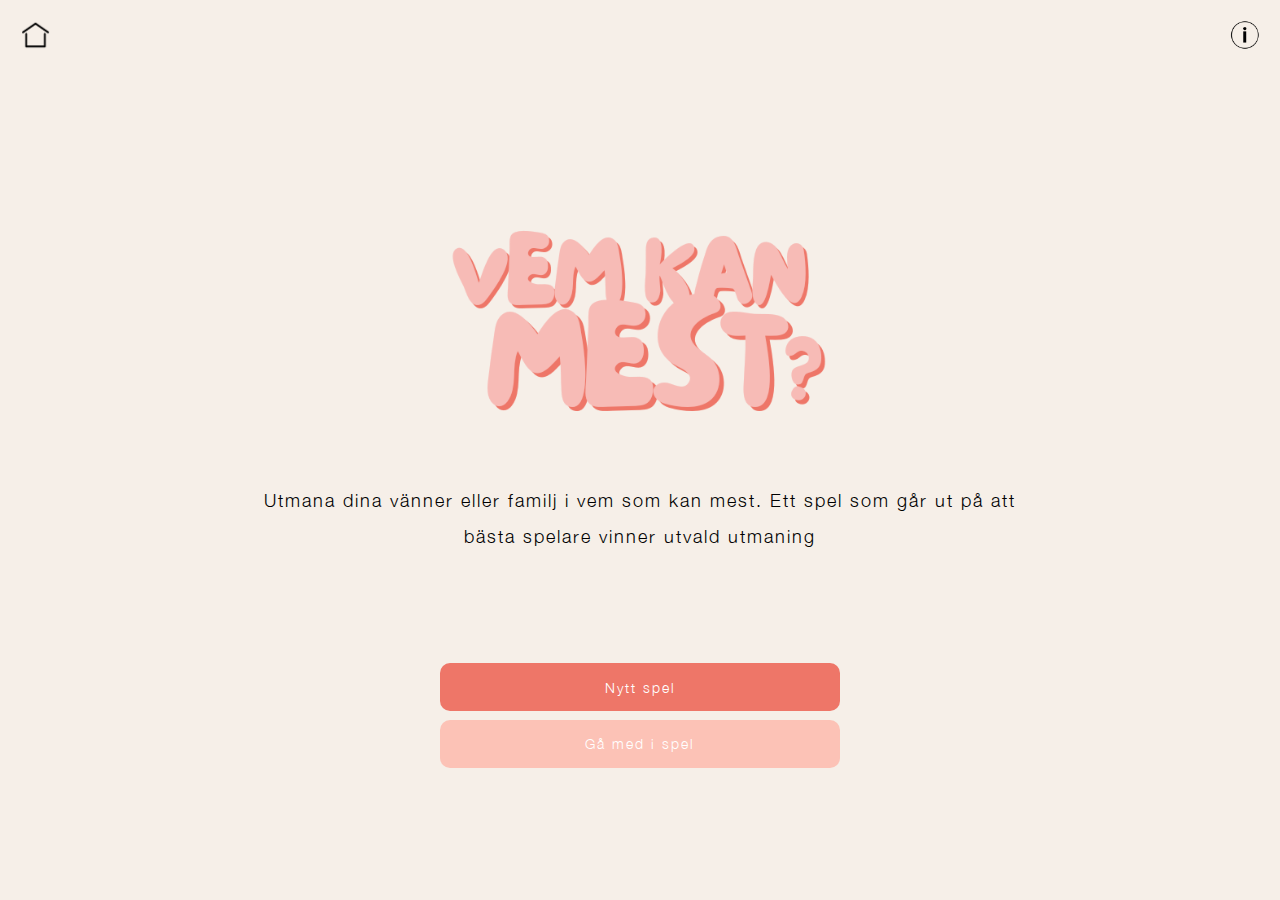
<file: index.html>
<!DOCTYPE html>
<html lang="en">

<head>
    <meta charset="UTF-8">
    <meta name="viewport" content="width=device-width, initial-scale=1.0">
    <title>Vem kan mest</title>
    <link rel="stylesheet" href="css/index.css">
    <link rel="stylesheet" href="css/startpage.css">
    <link rel="manifest" href="manifest.json" />

</head>

<body>
    <header>
        <div class="home"></div>
        <img class="headerLogo hidden" src="resources/Logga_header_small_height.png" alt="">
        <div id="info">
            <div id="infoBox" class="hidden">
                <p id="infoTitle">Vem Kan Mest</p>
                <div id="textDecoration"></div>
                <p class="list">1. Gå med i ett spel genom att ange pinkod.</li>
                <p class="list">2. Skapa ett nytt spel, bjud in deltagare med unik pinkod.</li>
                <p class="list">3. Följ instruktionerna för att spela.</li>
            </div>
        </div>
    </header>
    <div id="box">
        <div id="img"></div>
        <!--   <h1>VEM KAN MEST</h1> -->
        <p id="gameInfo">Utmana dina vänner eller familj i vem som kan mest. Ett spel som går ut på att bästa spelare
            vinner utvald utmaning</p>
        <div class="buttonContainerJoinStart">
            <button id="start" class="startpageButton allBtn">Nytt spel</button>
            <button id="join" class="startpageButton allBtn">Gå med i spel</button>
        </div>
    </div>

    <script src="js/index.js"></script>
    <script src="js/functions.js"></script>
    <script src="js/lobby.js"></script>
</body>

</html>
</file>
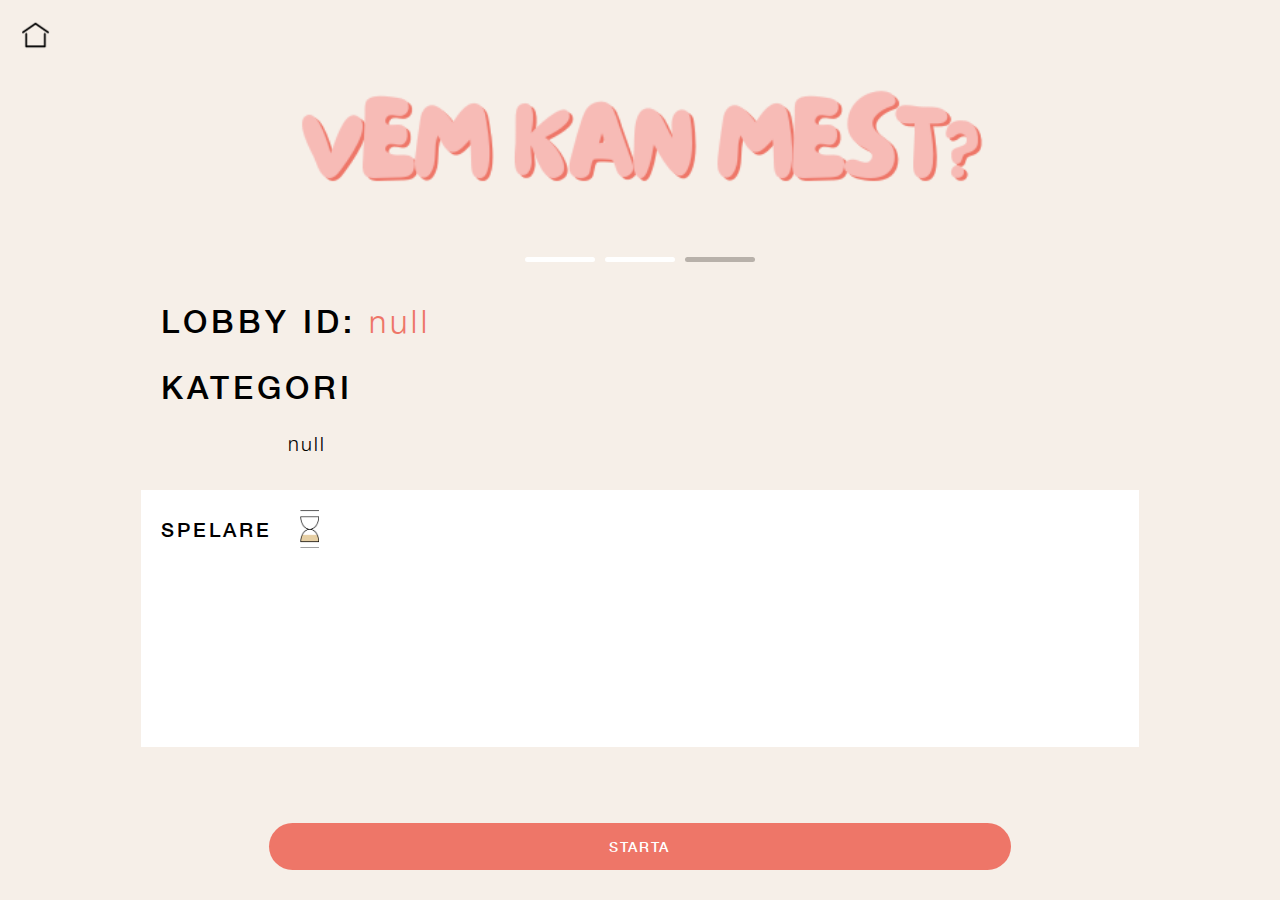
<file: host.html>
<!DOCTYPE html>
<html lang="en">

<head>
    <meta charset="UTF-8">
    <meta name="viewport" content="width=device-width, initial-scale=1.0">
    <title>Vem kan mest</title>
    <link rel="stylesheet" href="css/index.css">
    <link rel="stylesheet" href="./css/host.css">

</head>

<body>
    <dialog>
        <h2>Är du säker att du vill lämna och därmed avsluta quizet?</h2>
        <button id="quit">JA</button>
        <button id="close">NEJ</button>
    </dialog>

    <header>
        <div class="home"></div>
        <img class="headerLogo" src="resources/Logga_header_small_height.png" alt="">
        <div class="steps">
            <div class=" step"></div>
            <div class=" step"></div>
            <div class=" step full"></div>
        </div>
    </header>

    <main class="joinLobby">

    </main>
    <footer></footer>

    <script src="./js/functions.js"></script>
    <script src="./js/host.js"></script>
</body>

</html>
</file>
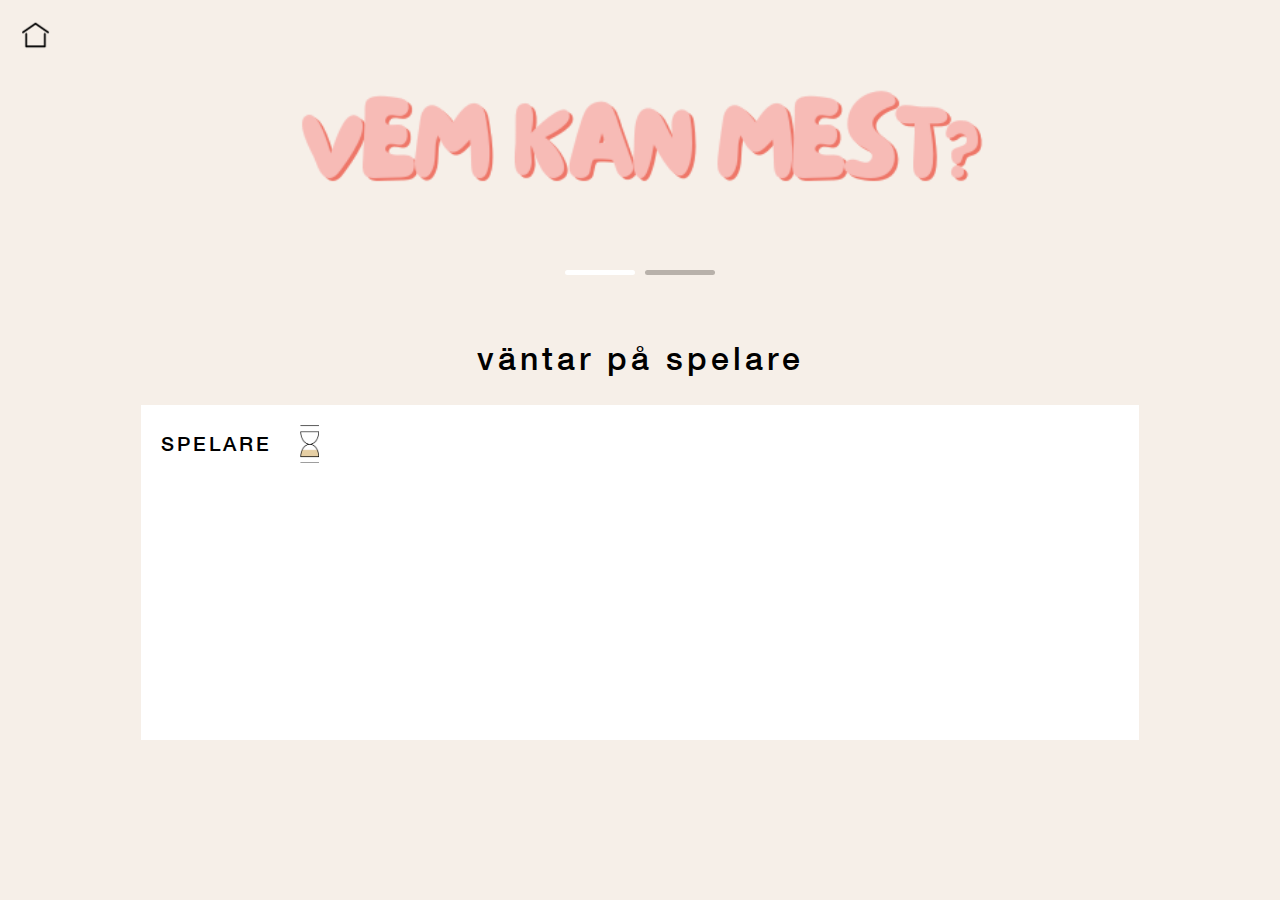
<file: player.html>
<!DOCTYPE html>
<html lang="en">

<head>
    <meta charset="UTF-8">
    <meta name="viewport" content="width=device-width, initial-scale=1.0">
    <title>Document</title>
    <link rel="stylesheet" href="css/index.css">
    <link rel="stylesheet" href="./css/player.css">

</head>

<body>
    <dialog>
        <h2>Är du säker att du vill lämna och därmed förlora dina poäng?</h2>
        <button id="quit">JA</button>
        <button id="close">NEJ</button>
    </dialog>
    <header>
        <div class="home"></div>
        <img class="headerLogo" src="resources/Logga_header_small_height.png" alt="">
    </header>



    <main class="joinLobby">
        <div class="steps">
            <div class=" step"></div>
            <div class=" step full"></div>
        </div>

        <section class="lobby">
            <h3 id="feedback"></h3>
        </section>

        <p class="h2Center">väntar på spelare</p>

        <section id="players">
            <div class="playersTextIconContainer">
                <p class="h3">SPELARE</p>
                <div class="timeGlass"></div>
            </div>
            <div id="playerNames">
            </div>
        </section>

        <section id="users">

        </section>

    </main>

    <footer>

    </footer>

    <script src="js/functions.js"></script>
    <script src="js/player.js"></script>
</body>

</html>
</file>
<file: css/index.css>
:root {
    /*color base*/
    --white-color: #ffffff;
    --black-color: #1E1F20;
    --beige-color: #F6EFE8;
    --greige-color: #B8B1AA;
    --grey-color: #D9D9D9;

    /*color pop*/
    --blue-color: #32317F;
    --purple-color: #463F5B;
    --pink-color: #F7BBB6;
    --salmon1-color: #EE7668;
    --salmon2-color: #F2AE99;
    --salmon3-color: #CE7861;
}

.allBtn {
    background-color: var(--salmon1-color);
    color: white;

    font-size: clamp(.625rem, 3vw, .875rem);
    border-radius: 50px;
    border: none;
    padding: 1.7vh 9vw;
    letter-spacing: 2px;

    display: flex;
    justify-self: center;
    align-items: center;
    justify-content: center;
}

[disabled="true"] {
    background-color: var(--salmon2-color);
}

footer {
    grid-row: 3;
    display: flex;
    justify-content: center;
    align-items: center;
}

button {
    letter-spacing: 5px;
    padding: 10px;
    border: none;
    border-radius: 10px;
}


.bac {
    background-color: #ffffff;
}

.message {
    font-size: 12px;
    color: var(--salmon1-color);
    letter-spacing: 2px;
    margin-top: 5px;
    display: flex;
    justify-content: center;
    height: 16px;
    text-align: center;
}

.h1 {
    font-size: clamp(.813rem, 10vw, 4rem);
    font-family: "Helvetica Neue Regular";
    letter-spacing: 4px;
    margin: 3vh 0;
}

.h2 {
    font-size: clamp(.813rem, 5vw, 2rem);
    font-family: "Helvetica Neue Regular";
    letter-spacing: 4px;
    margin: 3vh 0;
}

.h2NoMargin {
    font-size: clamp(.813rem, 4.5vw, 2rem);
    font-family: "Helvetica Neue Regular";
    letter-spacing: 4px;
    margin: 0;
}

.h2Center {
    font-size: clamp(.813rem, 4.5vw, 2rem);
    font-family: "Helvetica Neue Regular";
    letter-spacing: 4px;
    margin: 3vh 0;
    text-align: center;
}

.h3 {
    font-size: clamp(.813rem, 3.4vw, 1.25rem);
    font-family: "Helvetica Neue Regular";
    letter-spacing: 3px;
    margin: 0;
}

.h4 {
    font-size: clamp(.813rem, 3.4vw, 1.25rem);
    font-family: "Helvetica Neue Thin";
    letter-spacing: 2px;
    margin: 0;
}

.pp {
    text-align: start;
    font-size: clamp(.625rem, 3vw, 1rem);
    color: #646464;
    letter-spacing: 2px;
    margin: .5vh 0 0 0;
}

.ppp {
    text-align: start;
    font-size: clamp(.625rem, 3.5vw, 1.25rem);
    color: #646464;
    letter-spacing: 2px;
    margin-bottom: 3vh;
}

.pppp {
    text-align: start;
    font-size: clamp(.625rem, 2vw, 0.75rem);
    color: #646464;
    letter-spacing: 1px;
    margin: 0;
}

#joinLobbyMessage {}

body {
    background-color: #F6EFE8;
    margin: 0;
    height: 100vh;
    display: grid;
    grid-template-rows: 1fr 5fr 1fr;
    background-size: cover;
    background-repeat: repeat;
    background-position: center;
}


.hidden {
    display: none;
}

#hidden {
    display: none;
}

#hostName {
    outline: none;
}

.maxCharacters {
    border: 1px solid red;
    animation: maxCharactersInput .3s;
}

#home {
    display: flex;
    justify-content: center;
    align-items: center;
    grid-row: 1;
    width: 30px;
    height: 30px;
    margin: 5vw;
    justify-self: left;
    background-image: url(../resources/icons/home_button.png);
    background-size: cover;
    background-position: center;
}

@keyframes maxCharactersInput {
    25% {
        transform: translateX(4px);
    }

    50% {
        transform: translateX(-4px);
    }

    75% {
        transform: translateX(4px);
    }
}

@font-face {
    font-family: "Helvetica Neue Bold";
    src: url("../resources/helvetica-neue/HelveticaNeueBold.ttf");
}

@font-face {
    font-family: "Helvetica Neue Regular";
    src: url("../resources/helvetica-neue/HelveticaNeueMedium.ttf");
}

@font-face {
    font-family: "Helvetica Neue Thin";
    src: url("../resources/helvetica-neue/HelveticaNeueLight.ttf");
}

* {
    box-sizing: border-box;
    font-family: "Helvetica Neue Thin";

}

/*Creating lobby steps*/

.joinLobby {
    display: flex;
    flex-direction: column;
    width: 80vw;
    min-height: 300px;
    justify-self: center;
}

.steps {
    display: flex;
    justify-content: center;
    align-items: center;
    gap: 10px;
    justify-self: center;
}

.step {
    width: 70px;
    height: 5px;
    border-radius: 20px;
    background-color: var(--white-color);
}

.full {
    background-color: var(--greige-color);
}

/*Leaderboard*/

#leaderBoard {
    grid-row: 2;
    display: flex;
    align-items: center;
    flex-direction: column;
    text-align: center;
}

#leaderBoard>h3 {
    width: 100vw;
    font-size: 30px;
}

#leaderBoardBox {
    display: flex;
    flex-direction: column;
    width: 70vw;
    gap: 2vh;
}

#metrics {
    display: flex;
    justify-content: space-between;
    align-items: center;
}

#metrics>div {
    display: flex;
    gap: 10px;
    align-items: end;
}

.metricsIMG {
    height: 2vh;
    width: 4vw;
    background-position: center;
    background-size: contain;
    background-repeat: no-repeat;
}

.rank {
    background-image: url(../resources/icons/rank.png);
}

.name {
    background-image: url(../resources/icons/name.png);
}

.points {
    background-image: url(../resources/icons/points.png);
}

#playerWrapper {
    height: 40vh;
    display: flex;
    flex-direction: column;
    width: 70vw;
    gap: 2vh;
}

.player {
    position: relative;
    display: flex;
    justify-content: space-between;
    border: solid black 2px;
    padding: 1.5vh 4vw;
    border-radius: 10px;
    align-items: center;

}

.winner0::before,
.winner1::before,
.winner2::before {
    content: "";
    position: absolute;
    width: 7vw;
    height: 3.3vh;
    left: -4vw;
    background-position: center;
    background-repeat: no-repeat;
    background-size: contain;
}

.winner0::before {
    background-image: url("../resources/icons/red.png");
}

.winner1::before {
    background-image: url("../resources/icons/blue.png");
}

.winner2::before {
    background-image: url("../resources/icons/blueblue.png");
}



.leaderBoardName {
    width: 45%;
    border-radius: 10px;
}

.leaderBoardPoints {}

.pointsGained {
    color: green;
}

/*Categories*/

.categoryImg {
    height: 4.3vh;
    width: 9.3vw;
    background-position: center;
    background-repeat: no-repeat;
    background-size: contain;
}

.ÖVRIGT {
    background-image: url(../resources/icons/random.png);
}

.FYSISKT {
    background-image: url(../resources/icons/fysisk.png);
}

.FESTLIGHETER {
    background-image: url(../resources/icons/fest.png);
}

.HISTORIA {
    background-image: url(../resources/icons/history.png);
}

.VÄRLDEN {
    background-image: url(../resources/icons/varlden.png)
}

.MUSIK {
    background-image: url(../resources/icons/music.png);
}

/*Players*/

#players {
    background-color: white;
    padding: 20px;
    width: 100%;
    height: 100%;
    overflow: scroll;
}

#players>h3 {
    text-align: start;
    margin: 0;
    height: 30px;
    font-family: "Helvetica Neue Regular";
}

#players .h3::after {}

.timeGlass {
    height: 4.2vh;
    width: 4.7vw;
    background-image: url(../resources/icons/time.png);
    background-position: center;
    background-size: contain;
    background-repeat: no-repeat;
}

.playersTextIconContainer {
    display: flex;
    align-items: center;
    gap: 8px;
    margin-bottom: 1vh;
}

#playerNames {
    padding-top: 10px;
    gap: 10px;
    display: flex;
    justify-content: start;
    align-items: start;
    flex-wrap: wrap;
    overflow: scroll;

    & p {
        margin: 0;
        text-align: center;
        width: 47%;
        padding: 5px 10px;
        border-radius: 5px;
        font-weight: bold;
        display: flex;
        justify-content: center;
        align-items: center;
        height: 30px;
    }
}

/*_________________vote for players*/
.vinnare {
    justify-content: center;
}

.cardContainer {
    position: relative;
    width: 81vw;
    height: 56vh;
    max-height: 520px;
    min-height: 350px;
    max-width: 350px;
    min-width: 260px;

    background-color: white;
    border-radius: 20px;
    padding: 5vh 7vw;

    display: flex;
    flex-direction: column;
    align-items: center;
    gap: 1vh;

    & * {
        letter-spacing: 2px;
    }

    & p {
        font-size: clamp(.625rem, 3vw, 2rem);
        font-family: "Helvetica Neue Regular";
        margin: 5px 0;
    }

    & h3 {
        text-align: center;
        font-size: clamp(.813rem, 4vw, 1.25rem);
        font-family: "Helvetica Neue Regular";
        font-weight: 200;
        margin-bottom: 30px;
    }

    & h4 {
        font-size: clamp(.75rem, 4vw, 1rem);
        font-family: "Helvetica Neue Regular";
        font-weight: 200;
    }

    & button {
        font-size: clamp(.625rem, 3vw, 2rem);
        padding: 2vw 10vw;
        width: 100%;
        height: 7vh;
        min-height: 30px;
        max-height: 50px;

        border: 2px solid;
        border-radius: 5px;
        background-color: white;
        font-family: "Helvetica Neue Bold";
        /* font-weight: bold; */
        cursor: pointer;
    }

    &::before {
        content: "";
        position: absolute;
        height: 56vh;
        width: 77vw;
        max-height: 520px;
        min-height: 350px;
        max-width: 330px;
        min-width: 245px;
        top: 1.5vh;
        z-index: -1;
        background-color: rgba(255, 255, 255, 0.600);
        border-radius: 20px;
    }

    &::after {
        content: "";
        position: absolute;
        top: 3vh;
        z-index: -2;
        height: 56vh;
        width: 70vw;
        max-height: 520px;
        min-height: 350px;
        max-width: 300px;
        min-width: 225px;
        background-color: rgba(255, 255, 255, 0.400);
        border-radius: 20px;
    }
}

.questionBarContainer {
    position: relative;
    width: 100%;
    height: 1vh;
    min-height: 6px;
    max-height: 8px;
    border-radius: 8px;
    background-color: lightgray;

    & .questionBarChild {
        position: absolute;
        height: 1vh;
        min-height: 6px;
        max-height: 8px;
        border-radius: 8px;
        background-color: gray;
    }

}

.buttonNext {
    background-color: #EE7668;
    color: white;
    padding: 15px;
    border-radius: 50px;
    width: 58vw;
}

header {
    display: flex;
    flex-direction: column;
    justify-content: end;
    align-items: center;

    position: relative;

    & .headerLogo {
        width: 55vw;
        margin-top: 40px;
    }

    & .home {
        position: absolute;
        display: flex;
        justify-content: center;
        align-items: center;
        background-image: url(../resources/icons/home_button.png);
        background-size: cover;
        background-position: center;
        top: 20px;
        left: 20px;
        cursor: pointer;

        width: 7.15vw;
        height: 3.3vh;
        max-width: 31px;
        max-height: 31px;

    }


}

#joinNextButton {}

input {
    font-size: 16px;
    color: #333;
    border: none;
}

.labels {
    letter-spacing: 3px;
}

dialog {
    position: absolute;
    top: 20vh;
    width: 300px;
    padding: 20px;
    text-align: center;
    background-color: #fff;
    border: 1px solid #ccc;
    border-radius: 8px;
    box-shadow: 0 4px 8px rgba(0, 0, 0, 0.1);
    z-index: 3;
    font-size: clamp(.625rem, 3vw, 2rem);

    & h2 {
        color: #333;
        font-size: 1.2em;
        margin-bottom: 20px;
    }

    & button {
        padding: 10px 20px;
        margin: 0 10px;
        font-size: 1em;
        cursor: pointer;
    }

    & #quit {
        background-color: #4CAF50;
        color: #fff;
        border: none;
    }

    & #close {
        background-color: #ccc;
        color: #333;
        border: none;
    }

    & button:focus {
        outline: none;
        box-shadow: 0 0 5px rgba(81, 203, 238, 1);
    }
}
</file>
<file: css/startpage.css>
#info {
    position: absolute;
    top: 20px;
    right: 20px;
    display: flex;
    justify-content: center;
    align-items: center;
    width: 30px;
    height: 30px;
    justify-self: right;
    background-image: url("../resources/icons/info_button.png");
    background-size: cover;
    background-repeat: no-repeat;
    background-position: center;
}

body {
    margin: 0;
    height: 100vh;
    display: grid;
    grid-template-rows: 1fr 5fr 1fr;
    background-size: cover;
    background-repeat: repeat;
    background-position: center;
    position: relative;
}

#infoBox {
    height: 212px;
    width: 180px;
    background-color: white;
    position: absolute;
    right: 30px;
    z-index: 1;
    border-radius: 10px;
    top: 30px;
    display: none;
    padding: 4px;
}

#infoBox.show {
    display: block;
}

.list {
    font-size: 10px;
    line-height: 15px;
    margin: 10px;
    text-align: start;
    margin: 16px;
    letter-spacing: 1px;
}

#textDecoration {
    height: 1px;
    width: 142px;
    background-color: #d5d5d5;
    text-align: center;
    position: relative;
    left: 15px;
}

.buttonContainerJoinStart {
    display: flex;
    flex-direction: column;
    gap: 1vh;
    margin-top: 10vh;
}

.inputContentContainer {
    display: flex;
    flex-direction: column;
    gap: 2vh;
    margin-top: 2vh;

    & button {
        margin: 3vh auto 0 auto;
    }
}

.spaceAround {
    justify-content: space-around;
}

#box {
    grid-row: 2;
    display: flex;
    flex-direction: column;
    align-items: center;
    padding: 1vw;

    & h3 {
        margin-top: 3vh;
    }

    & .wrapper {
        display: flex;
        flex-direction: column;
        width: 60vw;
        max-width: 250px;
        margin-top: 30px;
        gap: 5px;
    }

    & label {
        text-align: left;
        font-size: 16px;
    }

    & input {
        height: 50px;
        border-radius: 10px;
        font-size: 20px;
        color: #B8B1AA;
        letter-spacing: 2px;
        outline-style: solid;
    }


    & #joinBtn {
        margin-top: 8vh;
        background-color: var(--salmon1-color);
    }
}

.inputUserName {
    width: 72vw;
    font-size: 19px;
}

.inputNames {
    padding-left: 15px;
}

input::placeholder {}



.labelName {}


.inputContainer {
    display: flex;
    justify-content: space-between;
    align-items: center;

}

.serverCode {
    width: 50px;
    text-align: center;
}

.startpageButton {
    width: 70vw;
    max-width: 400px;
}



#img {
    width: 372px;
    /*  max-width: 372px; */
    height: 212px;
    /*  max-height: 212px; */
    background-image: url("../resources/Logga_main_small_height.png");
    background-position: center;
    background-repeat: no-repeat;
    background-size: contain;
    height: 22vh;
    width: 90vw;
    margin-top: 10vh;
}

#start {
    background-color: #EE7668;
    color: white;
    border-radius: 10px;
}

#join {
    background-color: #FCC2B6;
    color: white;
    border-radius: 10px;
}

h1 {
    letter-spacing: 10px;
    font-size: 17px;
    font-family: "Helvetica Neue Regular";
}

#gameInfo {
    text-align: center;
    max-width: 73vw;
    line-height: 30px;
    letter-spacing: 2px;
    font-size: 2vh;
    margin-top: 7vh;
}

#infoTitle {
    letter-spacing: 2px;
    position: relative;
    left: 16px;
    font-size: 11px;
    margin-bottom: 5px;
}

button {
    letter-spacing: 5px;
    padding: 10px;
    border: none;
    border-radius: 10px;
}

#infoIMG {
    background-image: url("../resources/info.png");
    background-size: cover;
    background-repeat: no-repeat;
    background-position: center;
}

/*Kategorier*/

h3 {
    margin: 0;
}

#categoryWrapper {
    height: 50vh;
    width: 80vw;
}

.categoryCard {
    display: flex;
    flex-direction: row;
    align-items: center;
    background-color: white;
    border-radius: 20px;
    padding: 20px;
    margin-bottom: 20px;
    border: white solid 2px;
    height: 8.5vh;
    padding: 15px;
}



.categoryCard:hover {
    border: black solid 2px;
    cursor: pointer;
}

.categoryTextBox {
    display: flex;
    flex-direction: column;
    padding-left: 4vw;
    width: 60vw;
}

.categoryTextBox>h3 {
    margin: 0;
}

@media (min-width: 700px) {
    body {}

    #img {}

    #gameInfo {
        max-width: 60vw;
        line-height: 4vh;
    }

    #start {
        width: 44vw;
        bottom: 19vh;
    }

    #join {
        width: 44vw;
    }

    #joinBtn {
        width: 35vw;
    }

    .buttonNext {
        width: 35vw;
    }

    .inputUserName {
        width: 32vw;
    }

    .labelName {
        right: 8vw;
    }
}
</file>
<file: css/host.css>
body {
    position: relative;
}

main {
    display: grid;
    padding: 1vw;
    gap: 1vh;
}

button {
    cursor: pointer;
    font-family: "Helvetica Neue Regular";
}

.serverCode {
    color: var(--salmon1-color);
}


.started {
    display: flex;
    flex-direction: column;
    gap: 3vh;
    width: 83vw;

}

.categoryImgTextBox {
    display: flex;
    align-items: center;
    margin: 2vh 0;
    gap: 8px;
}

.timer {
    height: 100%;
    display: flex;
    flex-direction: column;
    justify-content: ;
    align-items: center;

    & .timerContainer {
        display: flex;
    }

    & .timerIcon {
        height: 20vh;
        width: 37vw;
        max-height: 187px;
        max-width: 160px;
        background-image: url("../resources/icons/timer.png");
        background-position: center;
        background-repeat: no-repeat;
        background-size: contain;
        margin-top: 17vh;
    }

    & .timerValue {
        font-size: clamp(3rem, 18vw, 5rem);
        font-family: "Helvetica Neue Regular";
        margin: 0;
        color: #646464;
    }

}

.lobby {
    display: flex;
    flex-direction: column;
    justify-content: center;
    padding-left: 20px;
}

.lobby>h1 {
    margin: 0;
    font-family: "Helvetica Neue Regular";
}

.lobby>h3 {
    margin-bottom: 0;
    font-family: "Helvetica Neue Regular";
}



#start {
    display: flex;
    justify-content: center;
    align-items: center;
    flex-direction: column;
}

#kategoryBox {
    width: 100%;
    justify-content: center;
    display: flex;
    flex-direction: column;
}



#kategoryImg {
    height: 30px;
    width: 30px;
    background-color: var(--greige-color);
    margin: 5px;
}



/*question view ___________________________*/
#middleSection {
    display: flex;
    flex-direction: column;
    justify-content: center;
}

.buttonContainer {
    display: flex;
    flex-direction: column;
    gap: 10px;

    & .playerBtn {
        width: 100px;
        padding: 10px 0;
        margin-top: 5px;
    }
}


.voteContainer {
    display: flex;
    justify-content: space-between;
    gap: 10px;
}

.voteWrapper {
    display: flex;
    flex-direction: column;
    align-items: center;
    justify-content: center;
    text-align: center;
    width: 100px;
}

.question {
    display: flex;
    flex-direction: column;
    align-items: center;
}


.hidden {
    display: none;
}
</file>
<file: css/player.css>
* {
    box-sizing: border-box;
}

* {
    font-family: "Helvetica Neue Regular";
}

main {
    grid-row: 2;
    /* display: grid; */
    padding: 1vw;
    /* gap: 1vh; */
}


.playerQuiz {
    display: flex;
    flex-direction: column;
    gap: 3vh;
    width: 83vw;
}

.lobby {
    display: flex;
    justify-content: center;
}

#users {
    display: flex;
    justify-content: center;
    align-items: start;
    flex-direction: row;
    flex-wrap: wrap;
    padding: 20px 0px;

    & p {
        margin: 0;
        background-color: rgb(201, 201, 201);
        padding: 5px 10px;
        border-radius: 10px;
        font-family: "Helvetica Neue Regular";
    }
}

#startQuiz {
    width: 15rem;
    height: 4rem;
    font-size: 1.2rem;
    border-radius: 1rem;
    border: none;
    /* box-shadow: 1px 1px 1px black; */
    justify-self: center;
    display: flex;
    align-items: center;
    justify-content: center;
    cursor: pointer;
}

/*question view ___________________________*/
#middleSection {
    margin-top: 200px;
}

#playTime {
    display: flex;
    flex-direction: column;
    gap: 5vh;
    justify-content: center;
    align-items: center;
    margin: auto;

    & h3 {
        font-size: 12vw;
        margin: 0;
    }
}



#users>button {
    width: 100%;
    padding: 10px 0;
    margin-top: 5px;
    font-family: "Helvetica Neue Regular";
}

.winner {
    background-color: green;
}

#message {
    justify-self: center;
}



p {
    margin: 0;
}

footer {
    grid-row: 3;
    padding-top: 6vh;

    & .scoreNameContainer {
        display: flex;
        align-items: center;
        gap: 2vw;
        background-color: white;
        height: 100%;
        padding: 2vh 9vw;
        font-family: "Helvetica Neue Regular";

        & p {
            font-size: clamp(.75rem, 4vw, 1rem);
            font-family: "Helvetica Neue Regular";
            font-weight: 200;
            letter-spacing: 2px;
        }

        & p:nth-child(1) {
            min-width: 40px;
        }

        & #playerIcon {
            background-color: skyblue;
            padding: .5vh 2vw;
            border-radius: 50%;
            font-size: clamp(.625rem, 3vw, 1rem);
        }


    }


}

.votesAmount {
    width: 100%;
}

.voteContainer {
    display: flex;
    justify-content: space-between;
    padding: 2vw 13vw;
    margin-bottom: 4vh;
    width: 100%;
    height: 7vh;
    min-height: 30px;
    max-height: 50px;
    border: 2px solid;
    border-radius: 5px;
    background-color: white;

    & * {
        font-size: clamp(.625rem, 3vw, 2rem);
        font-family: "Helvetica Neue Bold";
    }
}
</file>
